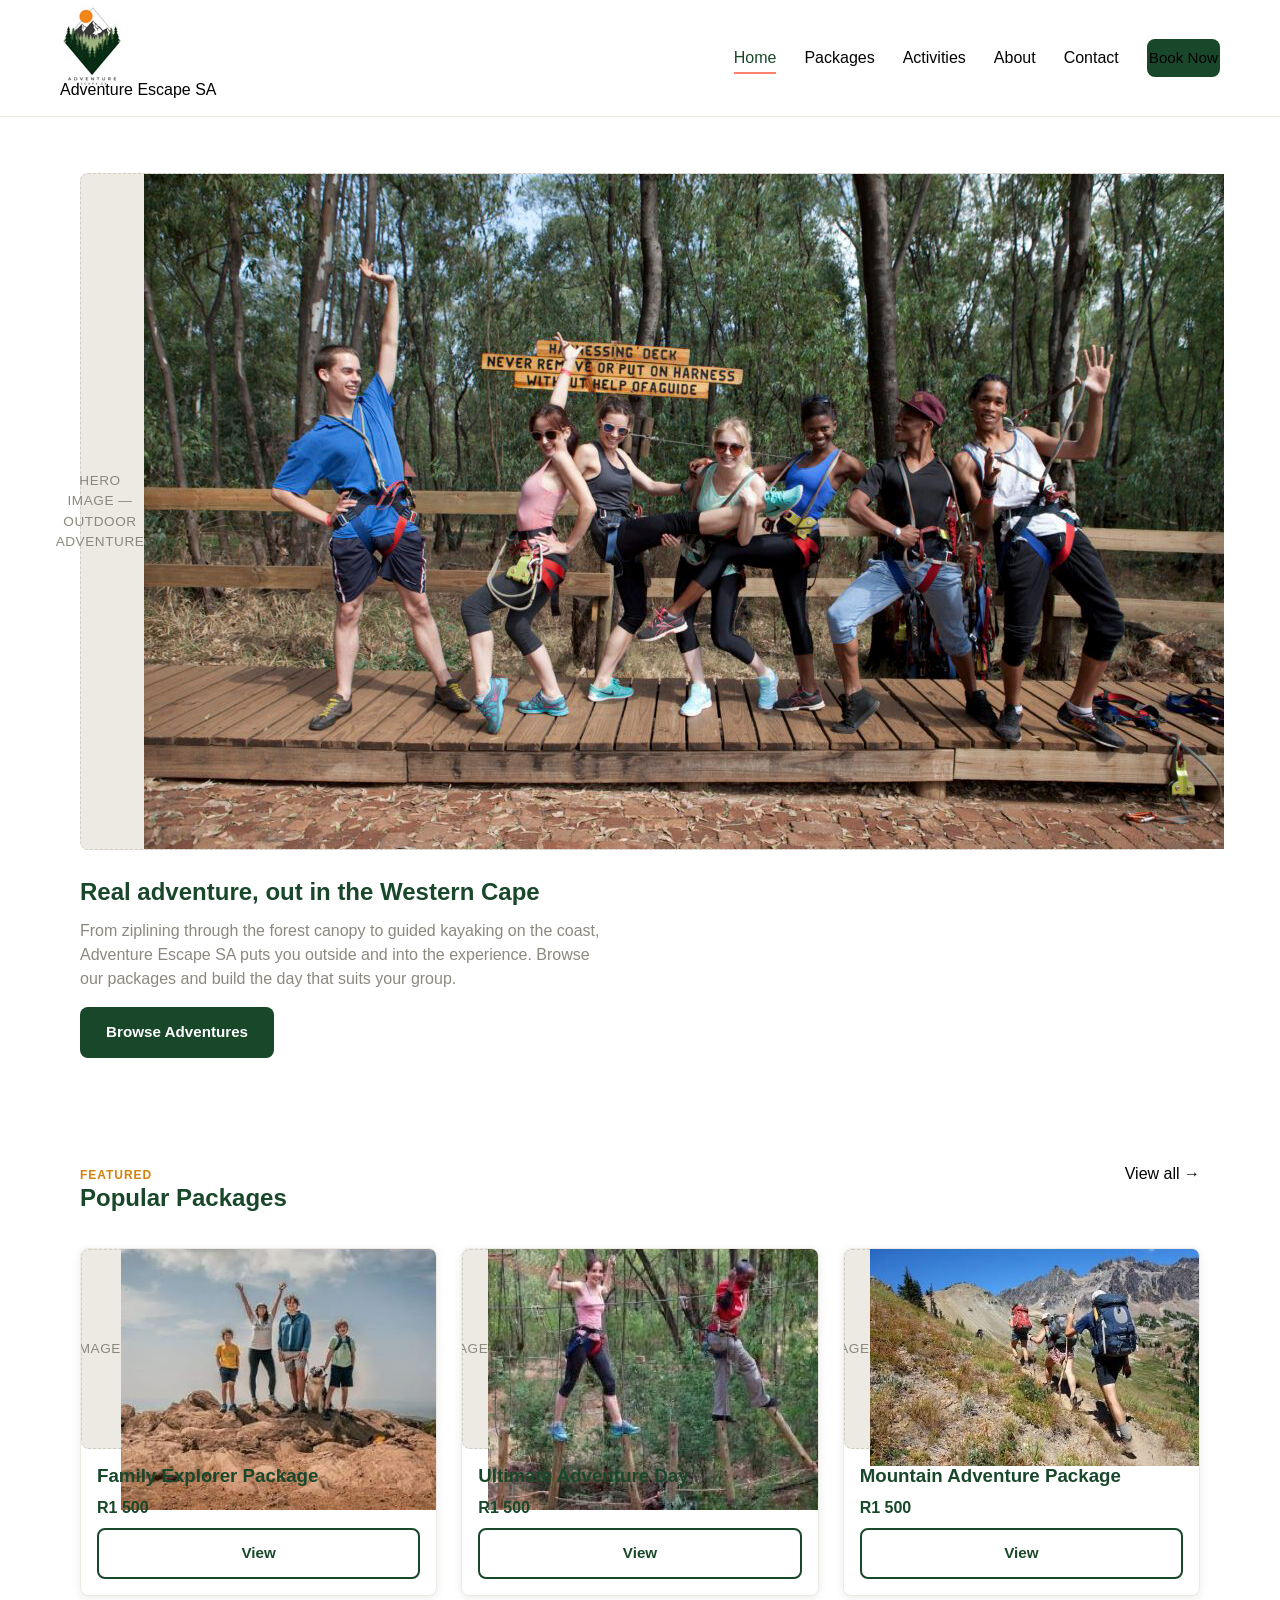
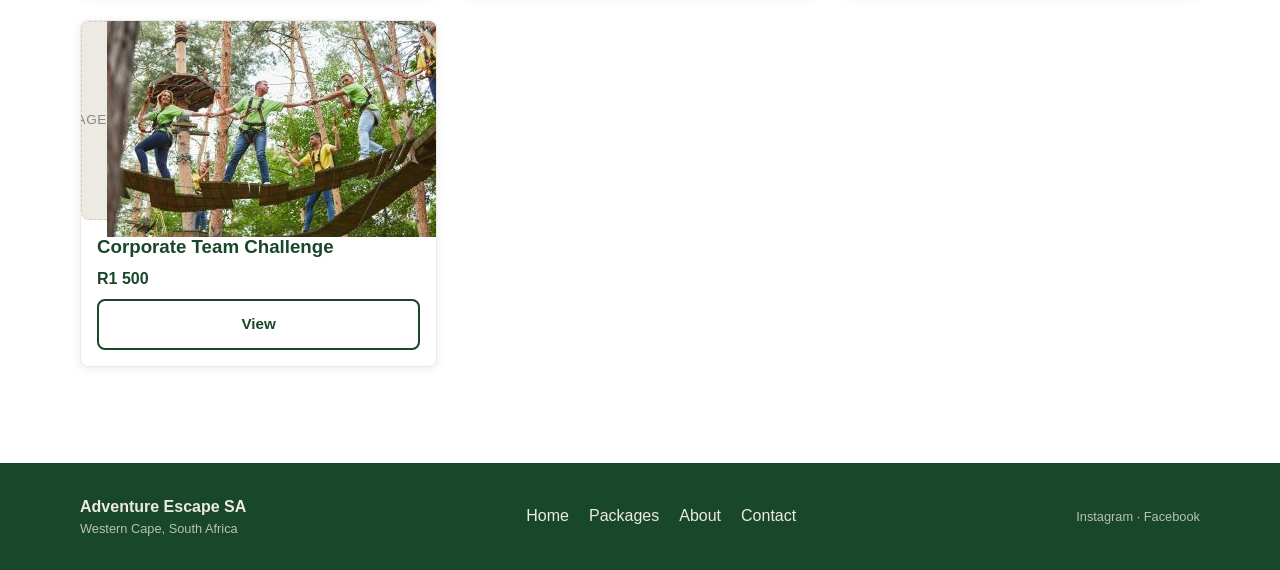
<file: website_project/index.html>
<!DOCTYPE html>
<html lang="en">
<head>
  <meta charset="UTF-8" />
  <meta name="viewport" content="width=device-width, initial-scale=1.0" />
  <title>Adventure Escape SA — Home</title>
  <link rel="stylesheet" href="css/style.css" />
</head>
<body>

  <!-- ===== Header / Navigation ===== -->
  <header class="site-header">
    <div class="container nav">
      <a href="index.html" class="nav-logo">
        <div class="placeholder placeholder--circle"><img src="images/logo.jpg"alt="nav-logo"> 
        </div>
        Adventure Escape SA
      </a>
      

      <button class="nav-toggle" id="navToggle" aria-label="Toggle navigation" aria-expanded="false">
        <span></span>
        <span></span>
        <span></span>
      </button>

      <ul class="nav-links" id="navLinks">
        <li><a href="index.html" class="active">Home</a></li>
        <li><a href="overview.html">Packages</a></li>
        <li><a href="overview.html">Activities</a></li>
        <li><a href="about.html">About</a></li>
        <li><a href="contact.html">Contact</a></li>
        <li><a href="overview.html" class="btn btn-primary">Book Now</a></li>
      </ul>
    </div>
  </header>

  <!-- ===== Hero ===== -->
  <section class="hero">
    <div class="container">
      <div class="placeholder placeholder--hero" style="margin-bottom: 28px;">HERO IMAGE — OUTDOOR ADVENTURE
      <img src="images/HERO .jpg"alt="HERO image">
      </div>

      <h1>Real adventure, out in the Western Cape</h1>
      <p class="hero-tagline">
        From ziplining through the forest canopy to guided kayaking on the coast, Adventure
        Escape SA puts you outside and into the experience. Browse our packages and build the
        day that suits your group.
      </p>
      <a href="overview.html" class="btn btn-primary">Browse Adventures</a>
    </div>
  </section>

  <!-- ===== Featured Packages ===== -->
  <section>
    <div class="container">
      <div class="section-heading">
        <div>
          <div class="eyebrow">Featured</div>
          <h2>Popular Packages</h2>
        </div>
        <a href="overview.html">View all &rarr;</a>
      </div>

      <div class="grid grid-3">
        <div class="card">
          <div class="placeholder placeholder--wide">IMAGE
            <img src="images/Family.jpg"alt="family-explorer">
          </div>
          <div class="card-body">
            <h3 class="card-title">Family Explorer Package</h3>
            <div class="card-price">R1 500</div>
            <a href="individual.html?item=family-explorer" class="btn btn-outline btn-block">View</a>
          </div>
        </div>

        <div class="card">
          <div class="placeholder placeholder--wide">IMAGE
             <img src="images/Ultimate 2.jpg"alt="ultimate-adventure-day">
          </div>
          <div class="card-body">
            <h3 class="card-title">Ultimate Adventure Day</h3>
            <div class="card-price">R1 500</div>
            <a href="individual.html?item=ultimate-adventure-day" class="btn btn-outline btn-block">View</a>
          </div>
        </div>

        <div class="card">
          <div class="placeholder placeholder--wide">IMAGE
             <img src="images/hiking.jpg"alt="Mountain Adventure">
          </div>
          <div class="card-body">
            <h3 class="card-title">Mountain Adventure Package</h3>
            <div class="card-price">R1 500</div>
            <a href="individual.html?item=mountain-adventure" class="btn btn-outline btn-block">View</a>
          </div>
        </div>

        <div class="card">
          <div class="placeholder placeholder--wide">IMAGE
             <img src="images/team2.jpg"alt="Corporate Team Challenge">
          </div>
          <div class="card-body">
            <h3 class="card-title">Corporate Team Challenge</h3>
            <div class="card-price">R1 500</div>
            <a href="individual.html?item=corporate-team-challenge" class="btn btn-outline btn-block">View</a>
          </div>
        </div>
      </div>
    </div>
  </section>

  <!-- ===== Footer ===== -->
  <footer class="site-footer">
    <div class="container footer-inner">
      <div>
        <strong>Adventure Escape SA</strong>
        <div class="footer-small">Western Cape, South Africa</div>
      </div>
      <ul class="footer-links">
        <li><a href="index.html">Home</a></li>
        <li><a href="overview.html">Packages</a></li>
        <li><a href="about.html">About</a></li>
        <li><a href="contact.html">Contact</a></li>
      </ul>
      <div class="footer-small">Instagram &middot; Facebook</div>
    </div>
  </footer>

  <script src="js/script.js"></script>
</body>
</html>
</file>
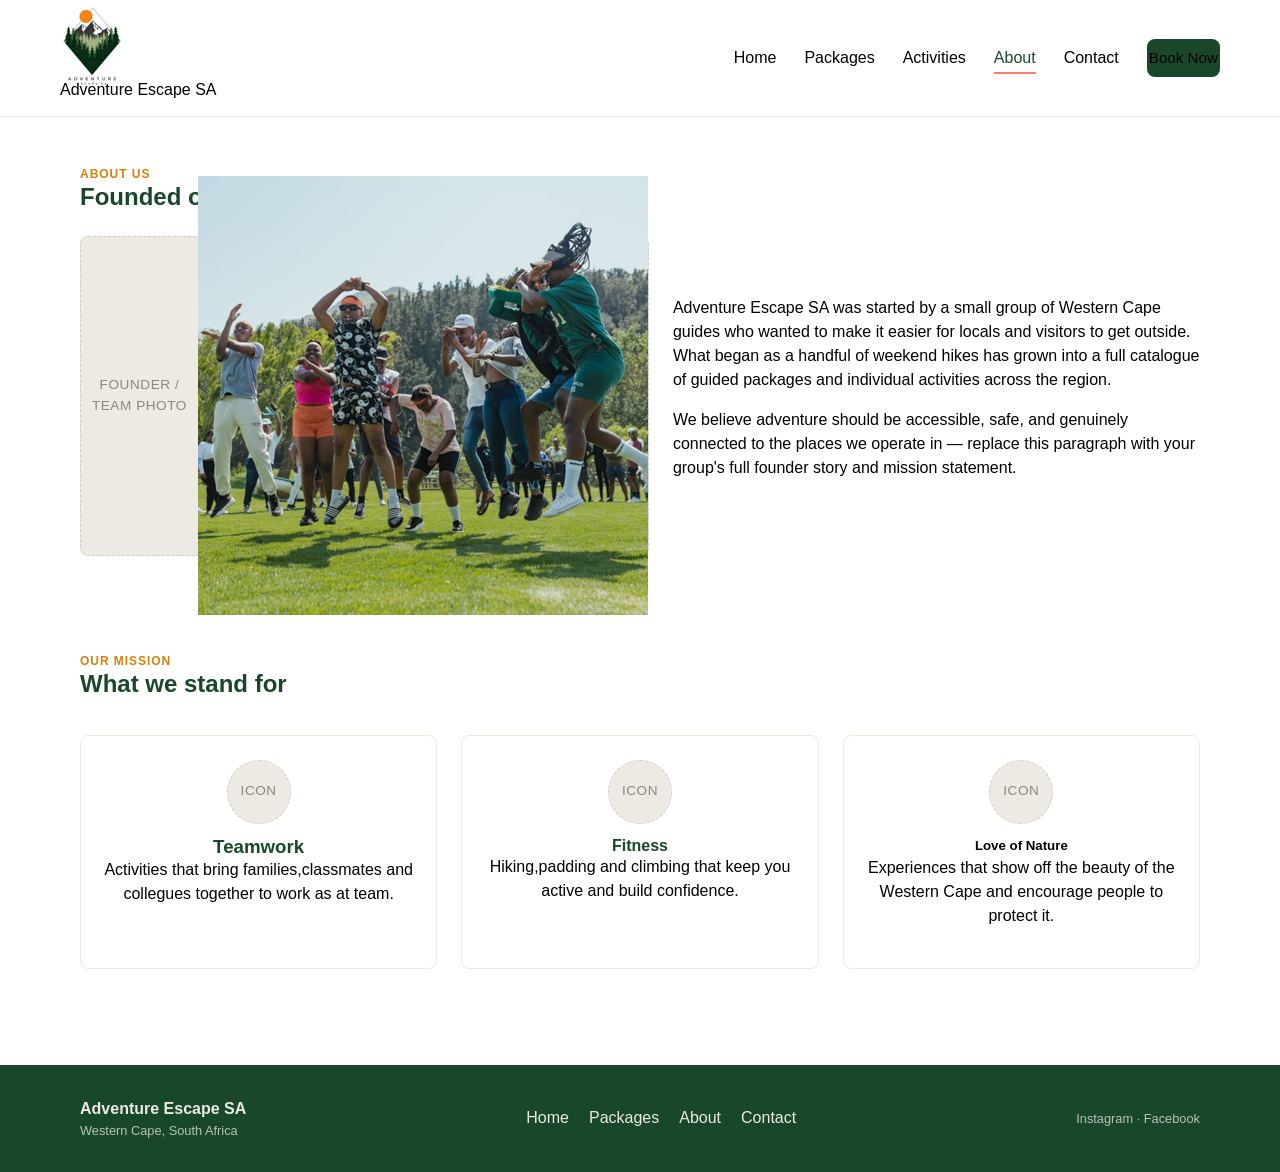
<file: website_project/about.html>
<!DOCTYPE html>
<html lang="en">
<head>
  <meta charset="UTF-8" />
  <meta name="viewport" content="width=device-width, initial-scale=1.0" />
  <title>Adventure Escape SA — About Us</title>
  <link rel="stylesheet" href="css/style.css" />
</head>
<body>

  <header class="site-header">
    <div class="container nav">
      <a href="index.html" class="nav-logo">
        <div class="placeholder placeholder--circle"><img src="images/logo.jpg"alt="nav-logo">
        </div>
        Adventure Escape SA
      </a>

      <button class="nav-toggle" id="navToggle" aria-label="Toggle navigation" aria-expanded="false">
        <span></span>
        <span></span>
        <span></span>
      </button>

      <ul class="nav-links" id="navLinks">
        <li><a href="index.html">Home</a></li>
        <li><a href="overview.html">Packages</a></li>
        <li><a href="overview.html">Activities</a></li>
        <li><a href="about.html" class="active">About</a></li>
        <li><a href="contact.html">Contact</a></li>
        <li><a href="overview.html" class="btn btn-primary">Book Now</a></li>
      </ul>
    </div>
  </header>

  <section>
    <div class="container">
      <div class="eyebrow">About Us</div>
      <h1>Founded on a love of the outdoors</h1>

      <div class="grid grid-2" style="margin-top: 24px; align-items: center;">
        <div class="placeholder placeholder--wide" style="min-height: 320px;">FOUNDER / TEAM PHOTO
          <img src="images/team p.png"alt="TEAM">
        </div>
        <div>
          <p>
            Adventure Escape SA was started by a small group of Western Cape guides who wanted
            to make it easier for locals and visitors to get outside. What began as a handful of
            weekend hikes has grown into a full catalogue of guided packages and individual
            activities across the region.
          </p>
          <p>
            We believe adventure should be accessible, safe, and genuinely connected to the
            places we operate in — replace this paragraph with your group's full founder story
            and mission statement.
          </p>
        </div>
      </div>
    </div>
  </section>

  <section>
    <div class="container">
      <div class="section-heading">
        <div>
          <div class="eyebrow">Our Mission</div>
          <h2>What we stand for</h2>
        </div>
      </div>

      <div class="grid grid-3">
        <div class="pillar-card">
          <div class="placeholder placeholder--circle">ICON</div>
          <h3 class="card-title">Teamwork</h3>
          <p>Activities that bring families,classmates and collegues together to work as at team.</p>
        </div>
        <div class="pillar-card">
          <div class="placeholder placeholder--circle">ICON</div>
          <h4 class="card-title">Fitness</h4>
          <p>Hiking,padding and climbing that keep you active and build confidence.</p>
        </div>
        <div class="pillar-card">
          <div class="placeholder placeholder--circle">ICON</div>
          <h5 class="card-title">Love of Nature</h5>
          <p>Experiences that show off the beauty of the Western Cape and encourage people to protect it.</p>
        </div>
      </div>
    </div>
  </section>

  <footer class="site-footer">
    <div class="container footer-inner">
      <div>
        <strong>Adventure Escape SA</strong>
        <div class="footer-small">Western Cape, South Africa</div>
      </div>
      <ul class="footer-links">
        <li><a href="index.html">Home</a></li>
        <li><a href="overview.html">Packages</a></li>
        <li><a href="about.html">About</a></li>
        <li><a href="contact.html">Contact</a></li>
      </ul>
      <div class="footer-small">Instagram &middot; Facebook</div>
    </div>
  </footer>

  <script src="js/script.js"></script>
</body>
</html>
</file>
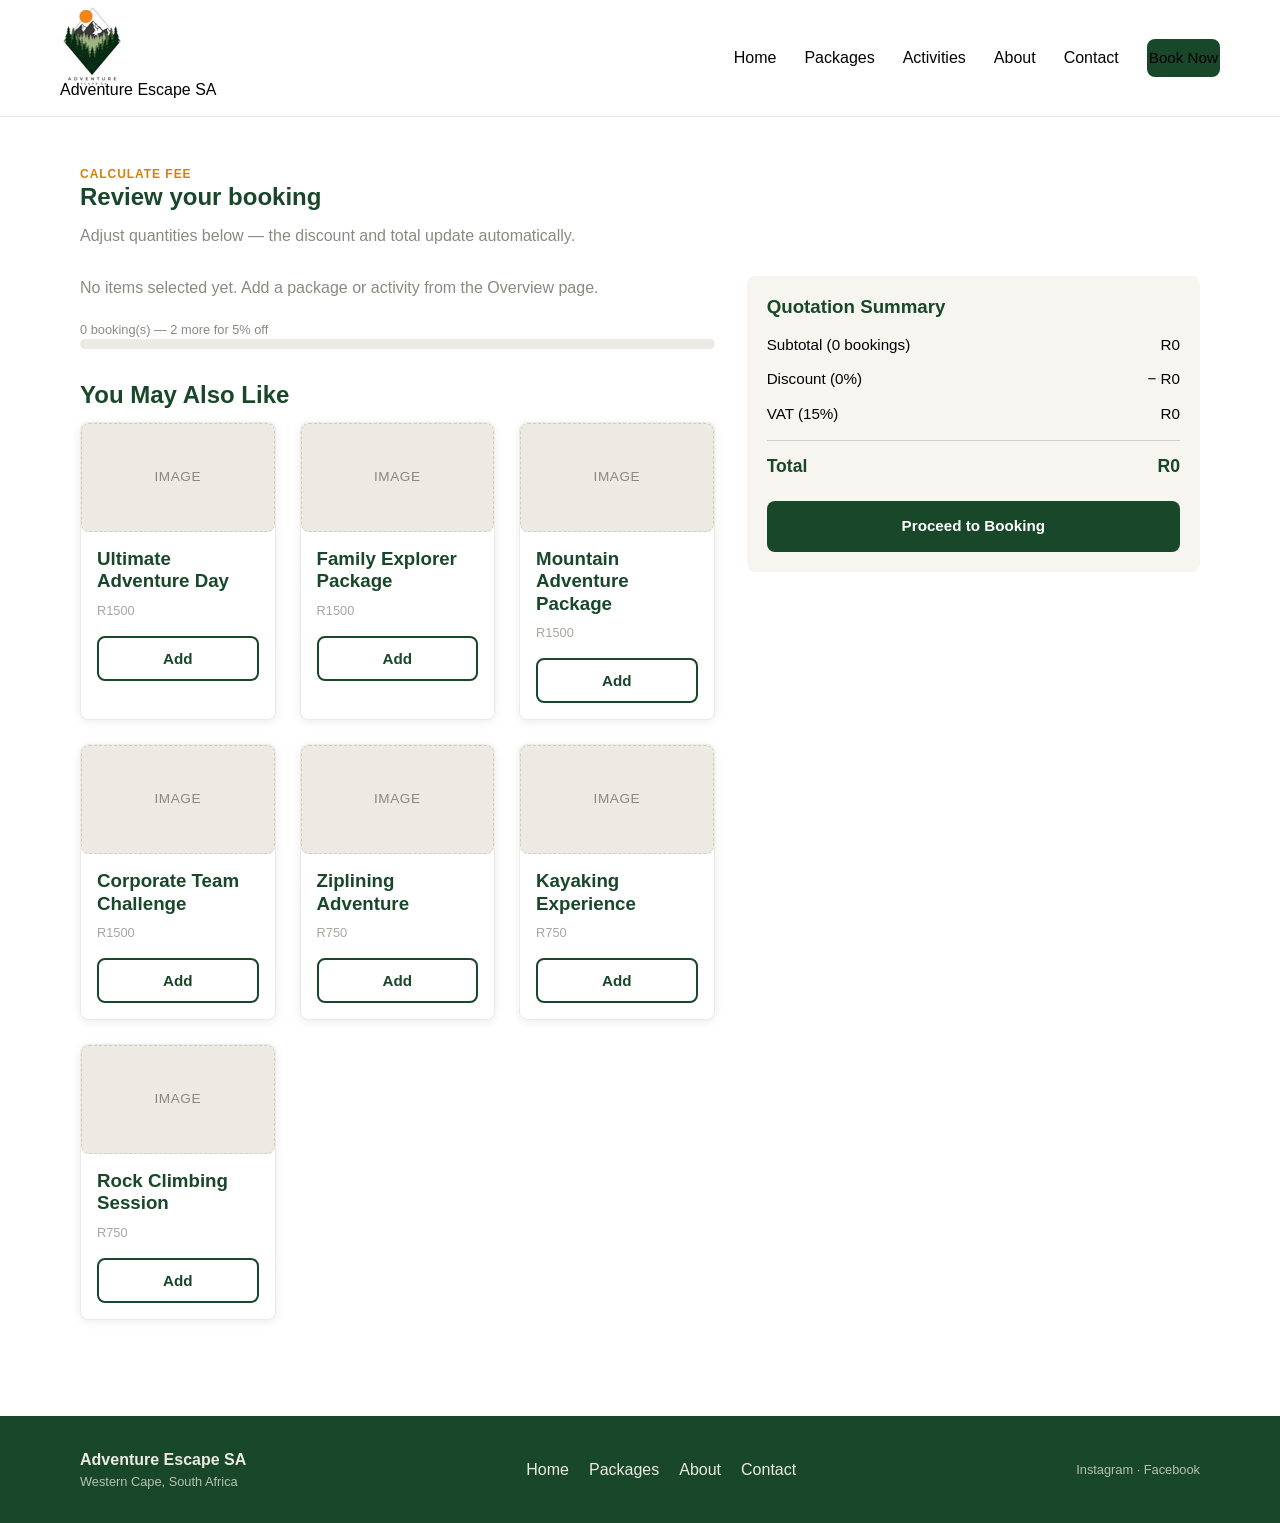
<file: website_project/calculate.html>
<!DOCTYPE html>
<html lang="en">
<head>
  <meta charset="UTF-8" />
  <meta name="viewport" content="width=device-width, initial-scale=1.0" />
  <title>Adventure Escape SA — Calculate Fee</title>
  <link rel="stylesheet" href="css/style.css" />
</head>
<body>

  <header class="site-header">
    <div class="container nav">
      <a href="index.html" class="nav-logo">
         <div class="placeholder placeholder--circle"><img src="images/logo.jpg"alt="nav-logo"> 
         </div>
    Adventure Escape SA
      </a>

         <button class="nav-toggle" id="navToggle" aria-label="Toggle navigation" aria-expanded="false">
        <span></span>
        <span></span>
        <span></span>
      </button>

      <ul class="nav-links" id="navLinks">
        <li><a href="index.html">Home</a></li>
        <li><a href="overview.html">Packages</a></li>
        <li><a href="overview.html">Activities</a></li>
        <li><a href="about.html">About</a></li>
        <li><a href="contact.html">Contact</a></li>
        <li><a href="overview.html" class="btn btn-primary">Book Now</a></li>
      </ul>
    </div>
  </header>

  <section>
    <div class="container">
      <div class="eyebrow">Calculate Fee</div>
      <h1>Review your booking</h1>
      <p style="color: var(--color-gray-500); margin-bottom: 28px;">
        Adjust quantities below — the discount and total update automatically.
      </p>

      <div class="calc-layout">
        <!-- Left: selected items -->
        <div>
          <div id="calcItems">
            <!-- Items are rendered by js/script.js from the DATA array so
                 quantities and totals stay in sync. Edit the DATA array
                 at the top of that file to change the demo items/prices. -->
          </div>

          <div class="discount-progress">
            <div class="progress-label" id="progressLabel">Discount progress: 0 bookings</div>
            <div class="progress-track">
              <div class="progress-fill" id="progressFill"></div>
            </div>
          </div>

          <h2 style="margin-top: 32px;">You May Also Like</h2>
          <div id="calcAlsoLike">
            <div class="Ultimate Adventure Day"></div><img src="images/Ultimate.jpg"alt="Ultimate-Adventure-Day">
          </div>
        </div>

        <!-- Right: quotation summary -->
        <div>
          <div class="summary-card">
            <h3>Quotation Summary</h3>

            <div class="summary-row">
              <span>Subtotal (<span id="summaryCount">0</span> bookings)</span>
              <span id="summarySubtotal">R0</span>
            </div>
            <div class="summary-row">
              <span>Discount (<span id="summaryDiscountPct">0%</span>)</span>
              <span id="summaryDiscount">&minus; R0</span>
            </div>
            <div class="summary-row">
              <span>VAT (15%)</span>
              <span id="summaryVat">R0</span>
            </div>
            <div class="summary-row total">
              <span>Total</span>
              <span id="summaryTotal">R0</span>
            </div>

            <a href="contact.html" class="btn btn-primary btn-block" style="margin-top: 16px;">Proceed to Booking</a>
          </div>
        </div>
      </div>
    </div>
  </section>

  <footer class="site-footer">
    <div class="container footer-inner">
      <div>
        <strong>Adventure Escape SA</strong>
        <div class="footer-small">Western Cape, South Africa</div>
      </div>
      <ul class="footer-links">
        <li><a href="index.html">Home</a></li>
        <li><a href="overview.html">Packages</a></li>
        <li><a href="about.html">About</a></li>
        <li><a href="contact.html">Contact</a></li>
      </ul>
      <div class="footer-small">Instagram &middot; Facebook</div>
    </div>
  </footer>

  <script src="js/script.js"></script>
</body>
</html>
</file>
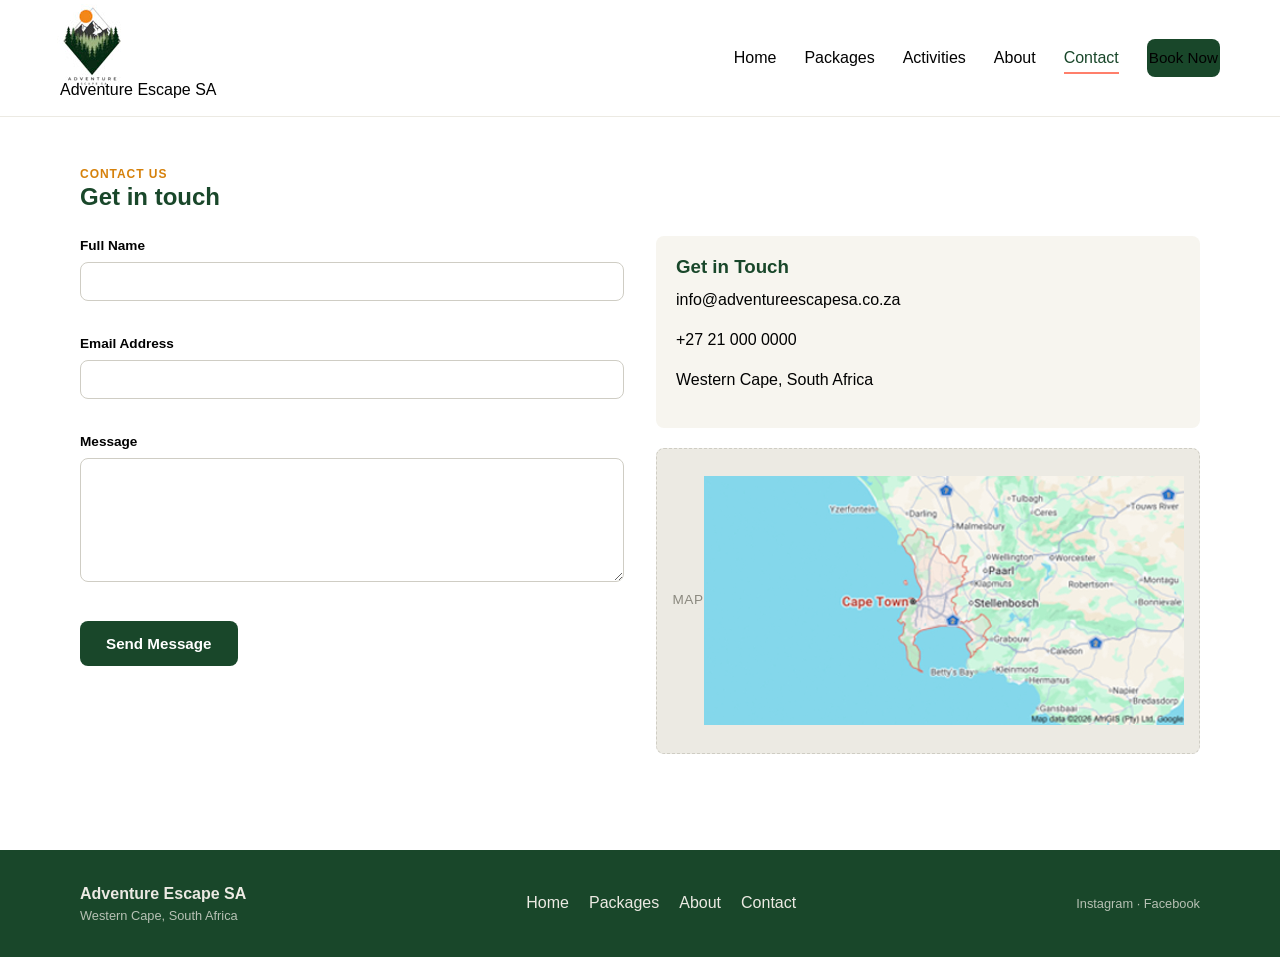
<file: website_project/contact.html>
<!DOCTYPE html>
<html lang="en">
<head>
  <meta charset="UTF-8" />
  <meta name="viewport" content="width=device-width, initial-scale=1.0" />
  <title>Adventure Escape SA — Contact Us</title>
  <link rel="stylesheet" href="css/style.css" />
</head>
<body>

  <header class="site-header">
    <div class="container nav">
      <a href="index.html" class="nav-logo">
      <div class="placeholder placeholder--circle"><img src="images/logo.jpg"alt="nav-logo">   
        </div>
        Adventure Escape SA
      </a>

      <button class="nav-toggle" id="navToggle" aria-label="Toggle navigation" aria-expanded="false">
        <span></span>
        <span></span>
        <span></span>
      </button>

      <ul class="nav-links" id="navLinks">
        <li><a href="index.html">Home</a></li>
        <li><a href="overview.html">Packages</a></li>
        <li><a href="overview.html">Activities</a></li>
        <li><a href="about.html">About</a></li>
        <li><a href="contact.html" class="active">Contact</a></li>
        <li><a href="overview.html" class="btn btn-primary">Book Now</a></li>
      </ul>
    </div>
  </header>

  <section>
    <div class="container">
      <div class="eyebrow">Contact Us</div>
      <h1>Get in touch</h1>

      <div class="contact-layout" style="margin-top: 24px;">
        <!-- Left: form -->
        <form id="contactForm" novalidate>
          <div class="form-group">
            <label for="fullName">Full Name</label>
            <input type="text" id="fullName" name="fullName" />
            <div class="field-error" id="fullNameError"></div>
          </div>

          <div class="form-group">
            <label for="email">Email Address</label>
            <input type="email" id="email" name="email" />
            <div class="field-error" id="emailError"></div>
          </div>

          <div class="form-group">
            <label for="message">Message</label>
            <textarea id="message" name="message" rows="6"></textarea>
            <div class="field-error" id="messageError"></div>
          </div>

          <button type="submit" class="btn btn-primary">Send Message</button>
          <div class="form-status" id="formStatus"></div>
        </form>

        <!-- Right: contact details + map -->
        <div>
          <div class="contact-info-card">
            <h3>Get in Touch</h3>
            <p>info@adventureescapesa.co.za</p>
            <p>+27 21 000 0000</p>
            <p>Western Cape, South Africa</p>
          </div>

          <div class="placeholder placeholder--wide" style="min-height: 220px;">MAP
            <img src="images/map.png"alt="MAP">
          </div>
        </div>
      </div>
    </div>
  </section>

  <footer class="site-footer">
    <div class="container footer-inner">
      <div>
        <strong>Adventure Escape SA</strong>
        <div class="footer-small">Western Cape, South Africa</div>
      </div>
      <ul class="footer-links">
        <li><a href="index.html">Home</a></li>
        <li><a href="overview.html">Packages</a></li>
        <li><a href="about.html">About</a></li>
        <li><a href="contact.html">Contact</a></li>
      </ul>
      <div class="footer-small">Instagram &middot; Facebook</div>
    </div>
  </footer>

  <script src="js/script.js"></script>
</body>
</html>
</file>
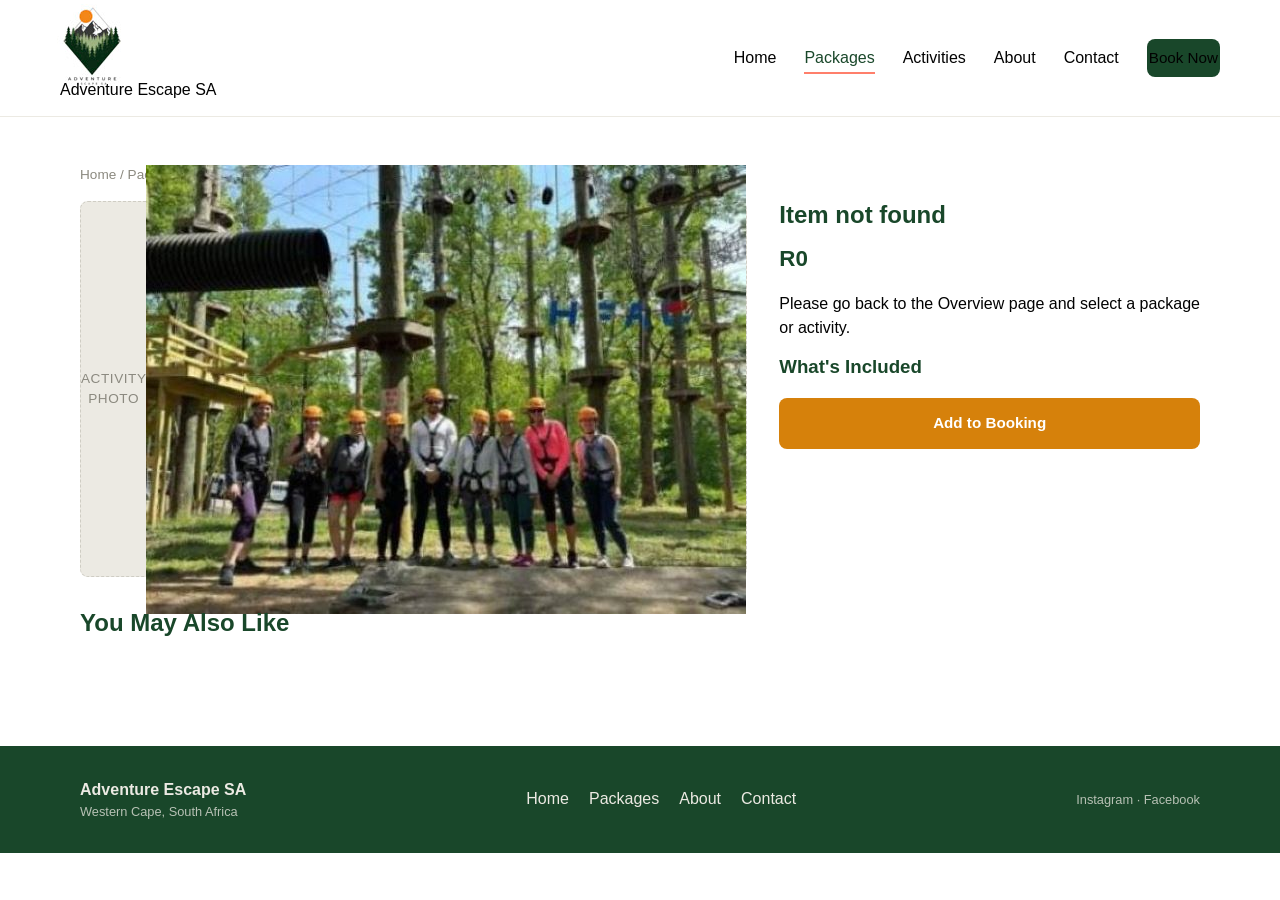
<file: website_project/individual.html>
<!DOCTYPE html>
<html lang="en">
<head>
  <meta charset="UTF-8" />
  <meta name="viewport" content="width=device-width, initial-scale=1.0" />
  <title>Adventure Escape SA — Item Details</title>
  <link rel="stylesheet" href="css/style.css" />
</head>
<body>

  <header class="site-header">
    <div class="container nav">
      <a href="index.html" class="nav-logo">
       <div class="placeholder placeholder--circle"><img src="images/logo.jpg"alt="nav-logo"> 
        </div>
        Adventure Escape SA
      </a>

      <button class="nav-toggle" id="navToggle" aria-label="Toggle navigation" aria-expanded="false">
        <span></span>
        <span></span>
        <span></span>
      </button>

      <ul class="nav-links" id="navLinks">
        <li><a href="index.html">Home</a></li>
        <li><a href="overview.html" class="active">Packages</a></li>
        <li><a href="overview.html">Activities</a></li>
        <li><a href="about.html">About</a></li>
        <li><a href="contact.html">Contact</a></li>
        <li><a href="overview.html" class="btn btn-primary">Book Now</a></li>
      </ul>
    </div>
  </header>

  <section>
    <div class="container">
      <div class="breadcrumb">
        <a href="index.html">Home</a> / <a href="overview.html">Packages</a> / <span id="breadcrumbItem">Item</span>
      </div>

      <div class="detail-layout">
        <!-- Left: image + "you may also like" -->
        <div>
          <div class="placeholder placeholder--wide" style="min-height: 360px;">ACTIVITY PHOTO
            <img src="images/activity.jpg"alt="Mountain Adventure">
          </div>

          <h2 style="margin-top: 32px;">You May Also Like</h2>
          <div class="grid grid-3" id="alsoLikeGrid"></div>
        </div>

        <!-- Right: details, filled in by js/script.js based on the ?item= URL parameter -->
        <div>
          <h1 id="itemName">Item</h1>
          <div class="card-price" style="font-size: 1.4rem; margin-bottom: 16px;" id="itemPrice">R0</div>

          <p id="itemDescription">Loading...</p>

          <h3>What's Included</h3>
          <ul class="included-list" id="itemIncludes"></ul>

          <a href="calculate.html" class="btn btn-accent btn-block" style="margin-top: 20px;" id="bookingLink">Add to Booking</a>
        </div>
      </div>
    </div>
  </section>

  <footer class="site-footer">
    <div class="container footer-inner">
      <div>
        <strong>Adventure Escape SA</strong>
        <div class="footer-small">Western Cape, South Africa</div>
      </div>
      <ul class="footer-links">
        <li><a href="index.html">Home</a></li>
        <li><a href="overview.html">Packages</a></li>
        <li><a href="about.html">About</a></li>
        <li><a href="contact.html">Contact</a></li>
      </ul>
      <div class="footer-small">Instagram &middot; Facebook</div>
    </div>
  </footer>

  <script src="js/script.js"></script>
</body>
</html>
</file>
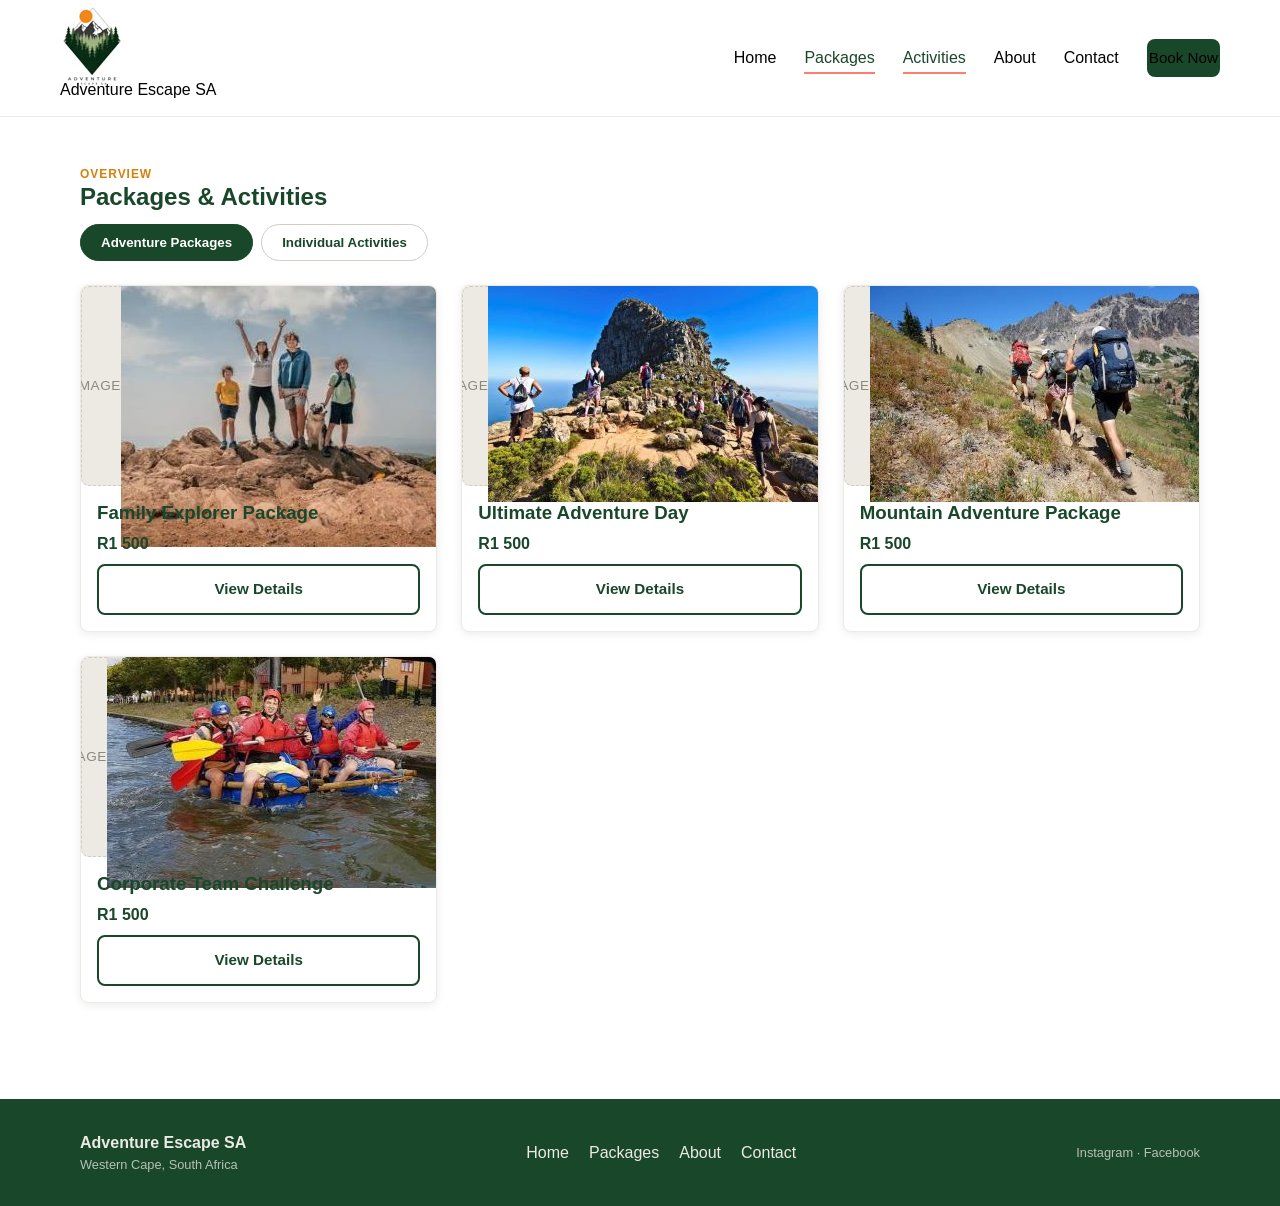
<file: website_project/overview.html>
<!DOCTYPE html>
<html lang="en">
<head>
  <meta charset="UTF-8" />
  <meta name="viewport" content="width=device-width, initial-scale=1.0" />
  <title>Adventure Escape SA — Packages &amp; Activities</title>
  <link rel="stylesheet" href="css/style.css" />
</head>
<body>

  <header class="site-header">
    <div class="container nav">
      <a href="index.html" class="nav-logo">
       <div class="placeholder placeholder--circle"><img src="images/logo.jpg"alt="nav-logo"> 
        </div>
        Adventure Escape SA
      </a>

      <button class="nav-toggle" id="navToggle" aria-label="Toggle navigation" aria-expanded="false">
        <span></span>
        <span></span>
        <span></span>
      </button>

      <ul class="nav-links" id="navLinks">
        <li><a href="index.html">Home</a></li>
        <li><a href="overview.html" class="active">Packages</a></li>
        <li><a href="overview.html" class="active">Activities</a></li>
        <li><a href="about.html">About</a></li>
        <li><a href="contact.html">Contact</a></li>
        <li><a href="overview.html" class="btn btn-primary">Book Now</a></li>
      </ul>
    </div>
  </header>

  <section>
    <div class="container">
      <div class="eyebrow">Overview</div>
      <h1>Packages &amp; Activities</h1>

      <!-- Tabs: toggled by js/script.js -->
      <div class="tabs">
        <button class="tab-btn active" data-tab="packages">Adventure Packages</button>
        <button class="tab-btn" data-tab="activities">Individual Activities</button>
      </div>

      <!-- Packages tab -->
      <div class="tab-panel grid grid-3 active" id="packages">
        <div class="card">
          <div class="placeholder placeholder--wide">IMAGE
            <img src="images/Family.jpg"alt="family-explorer">
          </div>
          <div class="card-body">
            <h3 class="card-title">Family Explorer Package</h3>
            <div class="card-price">R1 500</div>
            <a href="individual.html?item=family-explorer" class="btn btn-outline btn-block">View Details</a>
          </div>
        </div>
        <div class="card">
          <div class="placeholder placeholder--wide">IMAGE
            <img src="images/Ultimate.jpg"alt="ultimate-adventure-day">
          </div>
          <div class="card-body">
            <h3 class="card-title">Ultimate Adventure Day</h3>
            <div class="card-price">R1 500</div>
            <a href="individual.html?item=ultimate-adventure-day" class="btn btn-outline btn-block">View Details</a>
          </div>
        </div>
        <div class="card">
          <div class="placeholder placeholder--wide">IMAGE
            <img src="images/hiking.jpg"alt="mountain-adventure">
          </div>
          <div class="card-body">
            <h3 class="card-title">Mountain Adventure Package</h3>
            <div class="card-price">R1 500</div>
            <a href="individual.html?item=mountain-adventure" class="btn btn-outline btn-block">View Details</a>
          </div>
        </div>
        <div class="card">
          <div class="placeholder placeholder--wide">IMAGE
            <img src="images/Team.jpg"alt="corporate-team-challenge">
          </div>
          <div class="card-body">
            <h3 class="card-title">Corporate Team Challenge</h3>
            <div class="card-price">R1 500</div>
            <a href="individual.html?item=corporate-team-challenge" class="btn btn-outline btn-block">View Details</a>
          </div>
        </div>
      </div>

      <!-- Activities tab -->
      <div class="tab-panel grid grid-3" id="activities">
        <div class="card">
          <div class="placeholder placeholder--wide">IMAGE
            <img src="images/ziplining.jpeg"alt="Ziplining Adventure">
          </div>
          <div class="card-body">
            <h3 class="card-title">Ziplining Adventure</h3>
            <div class="card-price">R750</div>
            <a href="individual.html?item=ziplining" class="btn btn-outline btn-block">View Details</a>
          </div>
        </div>
        <div class="card">
          <div class="placeholder placeholder--wide">IMAGE
            <img src="images/kayaking.jpeg"alt="Kayaking Experience">
          </div>
          <div class="card-body">
            <h3 class="card-title">Kayaking Experience</h3>
            <div class="card-price">R750</div>
            <a href="individual.html?item=kayaking" class="btn btn-outline btn-block">View Details</a>
          </div>
        </div>
        <div class="card">
          <div class="placeholder placeholder--wide">IMAGE
            <img src="images/Rock.jpeg"alt="rock-climbing">
          </div>
          <div class="card-body">
            <h3 class="card-title">Rock Climbing Session</h3>
            <div class="card-price">R750</div>
            <a href="individual.html?item=rock-climbing" class="btn btn-outline btn-block">View Details</a>
          </div>
        </div>
      </div>
    </div>
  </section>

  <footer class="site-footer">
    <div class="container footer-inner">
      <div>
        <strong>Adventure Escape SA</strong>
        <div class="footer-small">Western Cape, South Africa</div>
      </div>
      <ul class="footer-links">
        <li><a href="index.html">Home</a></li>
        <li><a href="overview.html">Packages</a></li>
        <li><a href="about.html">About</a></li>
        <li><a href="contact.html">Contact</a></li>
      </ul>
      <div class="footer-small">Instagram &middot; Facebook</div>
    </div>
  </footer>

  <script src="js/script.js"></script>
</body>
</html>
</file>
<file: website_project/css/style.css>
/* =========================================================
   Adventure Escape SA — Global Stylesheet
   Rough build: base structure + placeholder styling only.
   Swap the CSS variables below once the real brand assets
   (photos, exact "Bushveld Blaze" hex codes) are ready.
   ========================================================= */

:root {
  /* Brand colours — greens/gold pulled from the group logo.
     Swap --color-accent for the exact Bushveld Blaze tone
     once you have it; this is a placeholder warm accent. */
  --color-green-dark: #19472A;
  --color-green: #19472A;
  --color-coral: #FF7F6B;
  --color-accent: #D6810B; /* placeholder "blaze" accent */
  --color-charcoal: #020202;
  --color-white: #ffffff;
  --color-light: #f7f5ef;
  --color-gray-100: #eceae3;
  --color-gray-300: #cfcdc4;
  --color-gray-500: #8b897f;

  --font-base: "Segoe UI", Arial, Helvetica, sans-serif;

  --max-width: 1160px;
  --radius: 8px;
  --shadow: 0 2px 10px rgba(0, 0, 0, 0.08);
}

/* ---------- Reset ---------- */
* {
  box-sizing: border-box;
}

html,
body {
  margin: 0;
  padding: 0;
}

body {
  font-family: var(--font-base);
  color: var(--color-charcoal);
  background: var(--color-white);
  line-height: 1.5;
}

.logo{
    width: 50px;
    height: 50px;
    display: flex;
    align-items: center;
    justify-content: center;
}
.logo img{
    width: 35px;
    height: 35px;
    object-fit: contain;
}


a {
  color: inherit;
  text-decoration: none;
}

ul {
  list-style: none;
  margin: 0;
  padding: 0;
}

h1,
h2,
h3,
h4 {
  margin: 0 0 0.5em 0;
  line-height: 1.2;
  color: var(--color-green-dark);
}

p {
  margin: 0 0 1em 0;
}

.container {
  max-width: var(--max-width);
  margin: 0 auto;
  padding: 0 20px;
}

section {
  padding: 48px 0;
}

/* ---------- Placeholder blocks (swap for real images) ---------- */
.placeholder {
  background: var(--color-gray-100);
  border: 1px dashed var(--color-gray-300);
  color: var(--color-gray-500);
  display: flex;
  align-items: center;
  justify-content: center;
  text-align: center;
  font-size: 0.85rem;
  letter-spacing: 0.04em;
  text-transform: uppercase;
  min-height: 160px;
  border-radius: var(--radius);
}

.placeholder--hero {
  min-height: 320px;
}

.placeholder--square {
  aspect-ratio: 1 / 1;
  min-height: 0;
}

.placeholder--wide {
  aspect-ratio: 16 / 9;
  min-height: 0;
}

.placeholder--circle {
  border-radius: 50%;
  aspect-ratio: 1 / 1;
  min-height: 0;
  width: 64px;
}

/* ---------- Buttons ---------- */
.btn {
  display: inline-block;
  padding: 12px 24px;
  border-radius: var(--radius);
  font-weight: 600;
  font-size: 0.95rem;
  border: 2px solid transparent;
  cursor: pointer;
  text-align: center;
}

.btn-primary {
  background: var(--color-green-dark);
  color: var(--color-white);
}

.btn-primary:hover {
  background: var(--color-green);
}

.btn-accent {
  background: var(--color-accent);
  color: var(--color-white);
}

.btn-accent:hover {
  opacity: 0.9;
}

.btn-outline {
  background: transparent;
  border-color: var(--color-green-dark);
  color: var(--color-green-dark);
}

.btn-outline:hover {
  background: var(--color-green-dark);
  color: var(--color-white);
}

.btn-block {
  display: block;
  width: 100%;
}

/* ---------- Header / Nav ---------- */
.site-header {
  background: var(--color-white);
  border-bottom: 1px solid var(--color-gray-100);
  position: sticky;
  top: 0;
  z-index: 50;
}

.nav {
  display: flex;
  align-items: center;
  justify-content: space-between;
  padding: 14px 0;
}

.nav-links {
  display: flex;
  align-items: center;
  gap: 28px;
}

.nav-links a {
  font-weight: 500;
  color: var(--color-charcoal);
  padding: 6px 0;
  border-bottom: 2px solid transparent;
}

.nav-links a:hover,
.nav-links a.active {
  color: var(--color-green-dark);
  border-bottom-color: var(--color-coral);
}

.nav-toggle {
  display: none;
  flex-direction: column;
  gap: 4px;
  background: none;
  border: none;
  cursor: pointer;
  padding: 8px;
}

.nav-toggle span {
  width: 24px;
  height: 2px;
  background: var(--color-green-dark);
}

/* ---------- Footer ---------- */
.site-footer {
  background: var(--color-green-dark);
  color: var(--color-gray-100);
  padding: 32px 0;
  margin-top: 48px;
}

.footer-inner {
  display: flex;
  flex-wrap: wrap;
  align-items: center;
  justify-content: space-between;
  gap: 16px;
}

.footer-inner a {
  color: var(--color-gray-100);
}

.footer-inner a:hover {
  color: var(--color-gold);
}

.footer-links {
  display: flex;
  gap: 20px;
  flex-wrap: wrap;
}

.footer-small {
  font-size: 0.8rem;
  opacity: 0.75;
}

/* ---------- Cards / grids ---------- */
.grid {
  display: grid;
  gap: 24px;
}

.grid-2 {
  grid-template-columns: repeat(2, 1fr);
}

.grid-3 {
  grid-template-columns: repeat(3, 1fr);
}

.grid-4 {
  grid-template-columns: repeat(4, 1fr);
}

.card {
  background: var(--color-white);
  border: 1px solid var(--color-gray-100);
  border-radius: var(--radius);
  overflow: hidden;
  box-shadow: var(--shadow);
  display: flex;
  flex-direction: column;
}

.card-body {
  padding: 16px;
  display: flex;
  flex-direction: column;
  gap: 8px;
  flex-grow: 1;
}

.card-title {
  font-weight: 600;
  margin: 0;
}

.card-price {
  font-weight: 700;
  color: var(--color-green-dark);
}

/* ---------- Hero ---------- */
.hero {
  padding: 56px 0;
}

.hero-tagline {
  color: var(--color-gray-500);
  max-width: 520px;
}

/* ---------- Section heading ---------- */
.section-heading {
  display: flex;
  align-items: baseline;
  justify-content: space-between;
  margin-bottom: 24px;
  flex-wrap: wrap;
  gap: 8px;
}

.eyebrow {
  text-transform: uppercase;
  letter-spacing: 0.08em;
  font-size: 0.75rem;
  color: var(--color-accent);
  font-weight: 700;
}

/* ---------- Tabs (Overview page) ---------- */
.tabs {
  display: flex;
  gap: 8px;
  margin-bottom: 24px;
}

.tab-btn {
  padding: 10px 20px;
  border-radius: 999px;
  border: 1px solid var(--color-gray-300);
  background: var(--color-white);
  cursor: pointer;
  font-weight: 600;
  color: var(--color-green-dark);
}

.tab-btn.active {
  background: var(--color-green-dark);
  border-color: var(--color-green-dark);
  color: var(--color-white);
}

.tab-panel {
  display: none;
}

.tab-panel.active {
  display: grid;
}

/* ---------- Breadcrumb ---------- */
.breadcrumb {
  font-size: 0.85rem;
  color: var(--color-gray-500);
  margin-bottom: 16px;
}

.breadcrumb a:hover {
  color: var(--color-green-dark);
}

/* ---------- Individual page ---------- */
.detail-layout {
  display: grid;
  grid-template-columns: 1.2fr 1fr;
  gap: 32px;
  align-items: start;
}

.included-list li {
  display: flex;
  align-items: flex-start;
  gap: 10px;
  padding: 6px 0;
  border-bottom: 1px solid var(--color-gray-100);
}

.included-list li::before {
  content: "\2713";
  color: var(--color-green);
  font-weight: 700;
}

/* ---------- Calculate Fee page ---------- */
.calc-layout {
  display: grid;
  grid-template-columns: 1.4fr 1fr;
  gap: 32px;
  align-items: start;
}

.calc-item {
  display: flex;
  align-items: center;
  justify-content: space-between;
  gap: 16px;
  border: 1px solid var(--color-gray-100);
  border-radius: var(--radius);
  padding: 12px 16px;
  margin-bottom: 12px;
}

.calc-item-info {
  display: flex;
  align-items: center;
  gap: 14px;
}

.calc-item-info .placeholder {
  width: 56px;
  height: 56px;
  min-height: 0;
  font-size: 0.5rem;
}

.qty-control {
  display: flex;
  align-items: center;
  gap: 10px;
}

.qty-control button {
  width: 28px;
  height: 28px;
  border-radius: 50%;
  border: 1px solid var(--color-gray-300);
  background: var(--color-white);
  cursor: pointer;
  font-weight: 700;
  line-height: 1;
}

.remove-item {
  background: none;
  border: none;
  color: var(--color-accent);
  cursor: pointer;
  font-size: 0.8rem;
  text-decoration: underline;
}

.discount-progress {
  margin: 20px 0;
}

.progress-track {
  background: var(--color-gray-100);
  border-radius: 999px;
  height: 10px;
  overflow: hidden;
}

.progress-fill {
  background: var(--color-gold);
  height: 100%;
  width: 0%;
  transition: width 0.25s ease;
}

.progress-label {
  font-size: 0.8rem;
  color: var(--color-gray-500);
  margin-top: 6px;
}

.summary-card {
  background: var(--color-light);
  border-radius: var(--radius);
  padding: 20px;
  position: sticky;
  top: 90px;
}

.summary-row {
  display: flex;
  justify-content: space-between;
  padding: 6px 0;
  font-size: 0.95rem;
}

.summary-row.total {
  border-top: 1px solid var(--color-gray-300);
  margin-top: 8px;
  padding-top: 12px;
  font-weight: 700;
  font-size: 1.1rem;
  color: var(--color-green-dark);
}

/* ---------- Contact page ---------- */
.contact-layout {
  display: grid;
  grid-template-columns: 1fr 1fr;
  gap: 32px;
  align-items: start;
}

.form-group {
  margin-bottom: 16px;
}

label {
  display: block;
  font-weight: 600;
  font-size: 0.85rem;
  margin-bottom: 6px;
}

input,
textarea {
  width: 100%;
  padding: 10px 12px;
  border: 1px solid var(--color-gray-300);
  border-radius: var(--radius);
  font-family: inherit;
  font-size: 0.95rem;
}

input:focus,
textarea:focus {
  outline: 2px solid var(--color-gold);
  outline-offset: 1px;
}

.field-error {
  color: var(--color-accent);
  font-size: 0.78rem;
  margin-top: 4px;
  min-height: 1em;
}

.form-status {
  margin-top: 12px;
  font-weight: 600;
}

.form-status.success {
  color: var(--color-green);
}

.contact-info-card {
  background: var(--color-light);
  border-radius: var(--radius);
  padding: 20px;
  margin-bottom: 20px;
}

/* ---------- Mission pillars (About page) ---------- */
.pillar-card {
  text-align: center;
  padding: 24px 16px;
  border: 1px solid var(--color-gray-100);
  border-radius: var(--radius);
}
 .family-explorer img{
  width: 10%;
  height: 10px;
  object-fit: cover;
  border-radius: 3px;
  border:3px solid#FF7F6B
  

}
.h4 card-title{
  color: #FF7F6B;
}
.h5{
  border-color: #D6810B ;
}

.pillar-card .placeholder--circle {
  margin: 0 auto 12px auto;
}

/* ---------- Responsive ---------- */
@media (max-width: 860px) {
  .grid-4 {
    grid-template-columns: repeat(2, 1fr);
  }

  .grid-3 {
    grid-template-columns: repeat(2, 1fr);
  }

  .detail-layout,
  .calc-layout,
  .contact-layout {
    grid-template-columns: 1fr;
  }

  .summary-card {
    position: static;
  }
}

@media (max-width: 640px) {
  .nav-links {
    position: absolute;
    top: 100%;
    left: 0;
    right: 0;
    background: var(--color-white);
    flex-direction: column;
    align-items: flex-start;
    padding: 16px 20px;
    gap: 14px;
    border-bottom: 1px solid var(--color-gray-100);
    display: none;
  }

  .nav-links.open {
    display: flex;
  }

  .nav-toggle {
    display: flex;
  }

  .grid-4,
  .grid-3,
  .grid-2 {
    grid-template-columns: 1fr;
  }

  .footer-inner {
    flex-direction: column;
    align-items: flex-start;
  }
}
</file>
